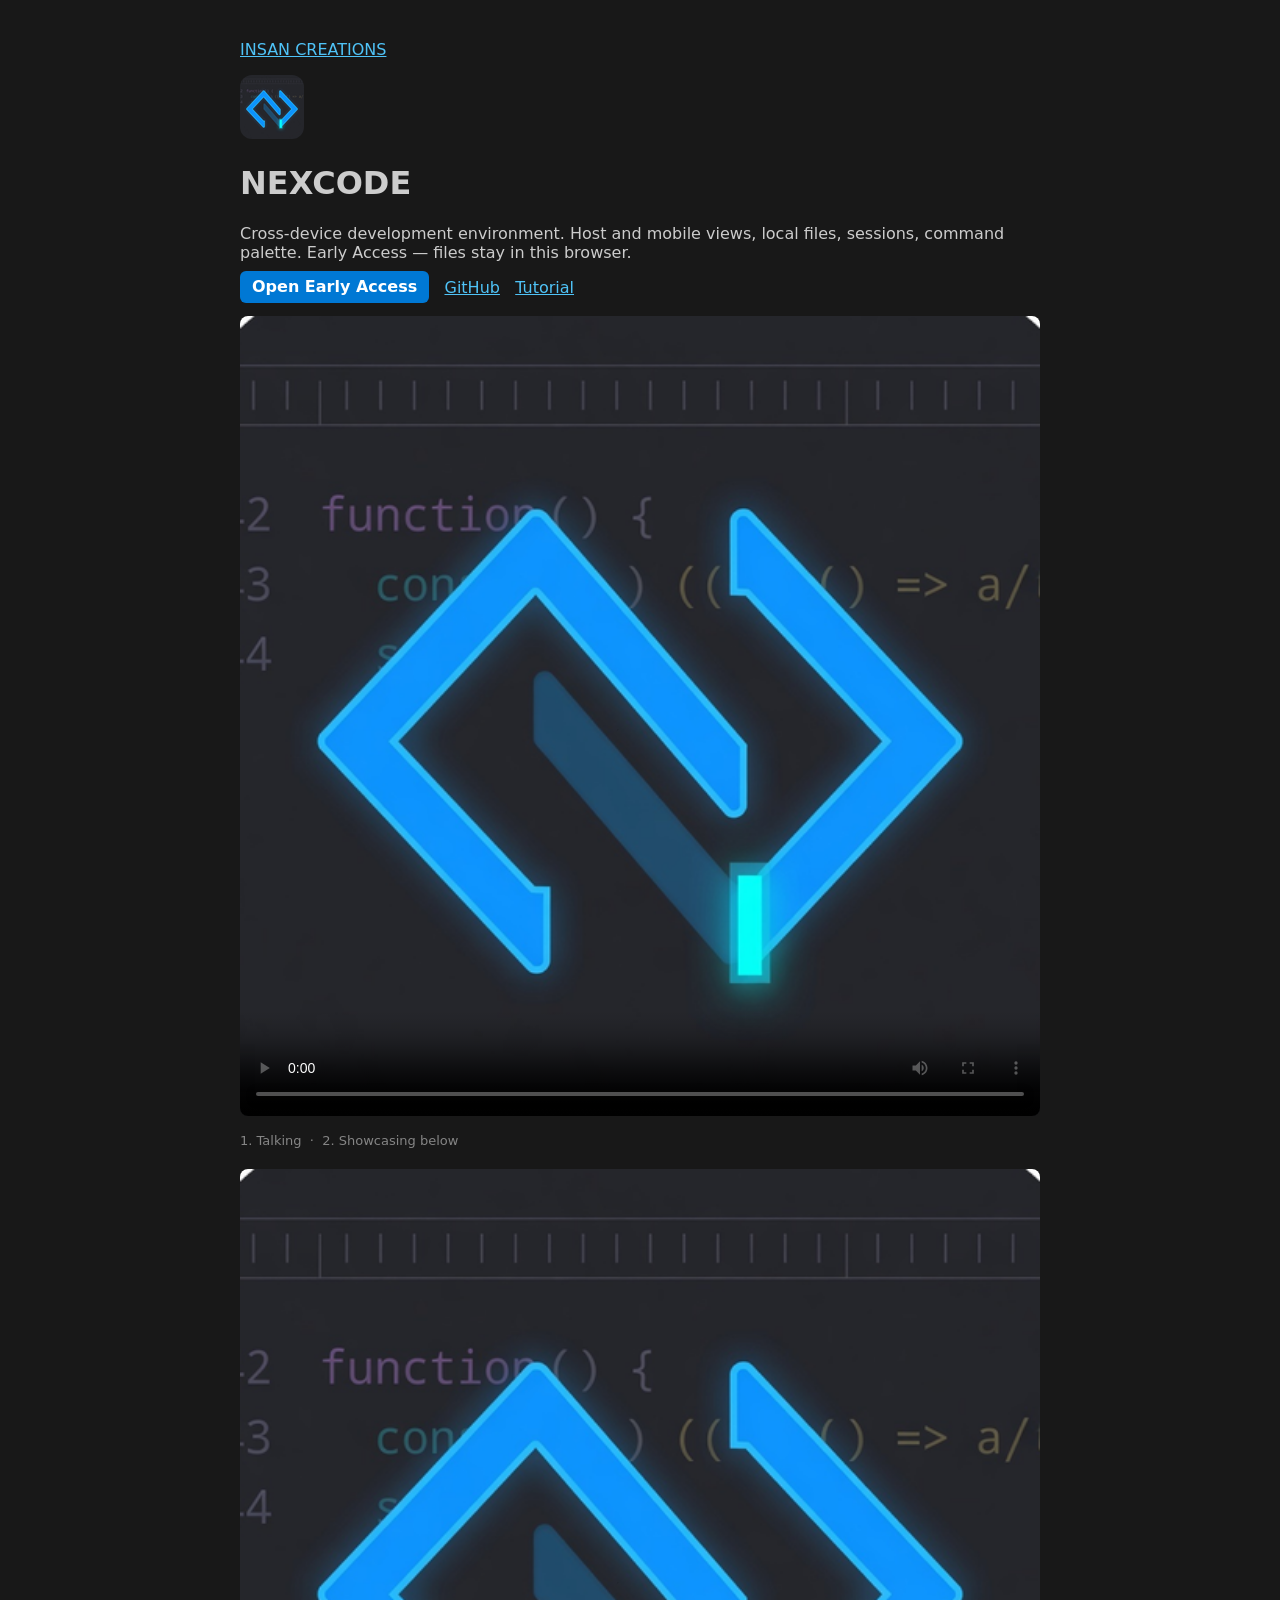
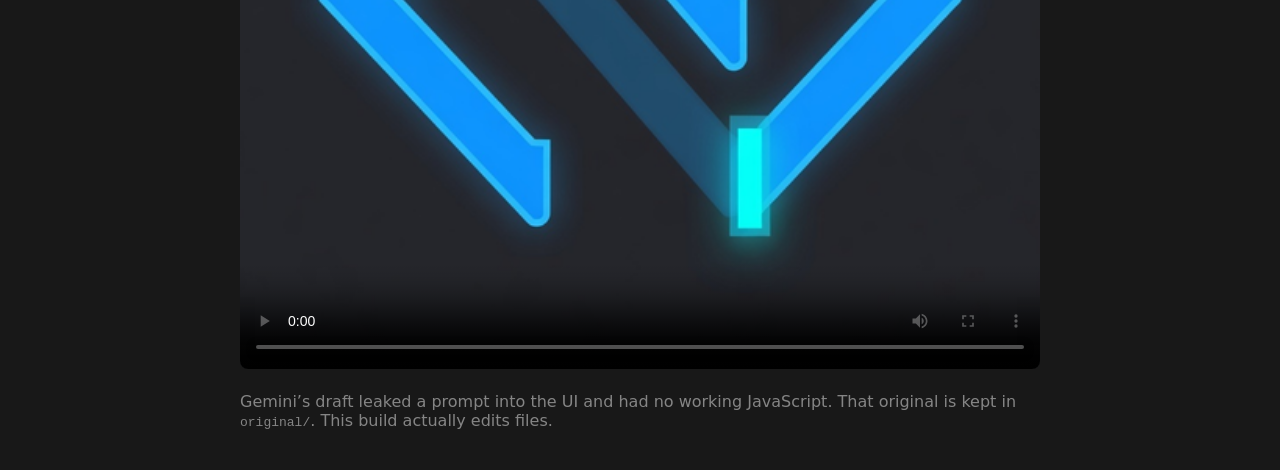
<file: index.html>
<!DOCTYPE html>
<html lang="en">
<head>
  <meta charset="UTF-8" />
  <meta name="viewport" content="width=device-width, initial-scale=1" />
  <title>NEXCODE — INSAN CREATIONS</title>
  <meta name="description" content="NEXCODE is a cross-device code editor from INSAN CREATIONS. Early Access: host and mobile views, local files, sessions." />
  <link rel="canonical" href="https://sl8722569-ux.github.io/nexcode/" />
  <link rel="icon" href="web/icon-32.png" />
  <style>
    body { margin:0; font-family:"Segoe UI",system-ui,sans-serif; background:#181818; color:#ccc; }
    .w { max-width:800px; margin:0 auto; padding:1.5rem; }
    a { color:#4fc3f7; }
    .cta { background:#0078d4; color:#fff; padding:.4rem .75rem; border-radius:6px; text-decoration:none; font-weight:700; }
  </style>
</head>
<body>
  <div class="w">
    <p><a href="https://sl8722569-ux.github.io/insan-creations/">INSAN CREATIONS</a></p>
    <p><img src="web/icon-64.png" width="64" height="64" alt="" style="border-radius:12px" /></p>
    <h1>NEXCODE</h1>
    <p>Cross-device development environment. Host and mobile views, local files, sessions, command palette. Early Access — files stay in this browser.</p>
    <p><a class="cta" href="web/index.html">Open Early Access</a> &nbsp; <a href="https://github.com/sl8722569-ux/nexcode">GitHub</a> &nbsp; <a href="https://sl8722569-ux.github.io/insan-creations/tutorials.html#nexcode">Tutorial</a></p>
    <div style="margin:1.2rem 0">
      <video controls playsinline preload="metadata" poster="web/icon-512.png" style="width:100%;border-radius:8px;background:#000">
        <source src="https://sl8722569-ux.github.io/insan-creations/videos/tutorial-nexcode.mp4" type="video/mp4" />
      </video>
      <p style="color:#858585;font-size:13px">1. Talking &nbsp;·&nbsp; 2. Showcasing below</p>
      <video controls playsinline preload="metadata" poster="web/icon-512.png" style="width:100%;border-radius:8px;background:#000;margin-top:8px">
        <source src="https://sl8722569-ux.github.io/insan-creations/videos/showcase-nexcode.mp4" type="video/mp4" />
      </video>
    </div>
    <p style="color:#858585">Gemini’s draft leaked a prompt into the UI and had no working JavaScript. That original is kept in <code>original/</code>. This build actually edits files.</p>
  </div>
</body>
</html>
</file>
